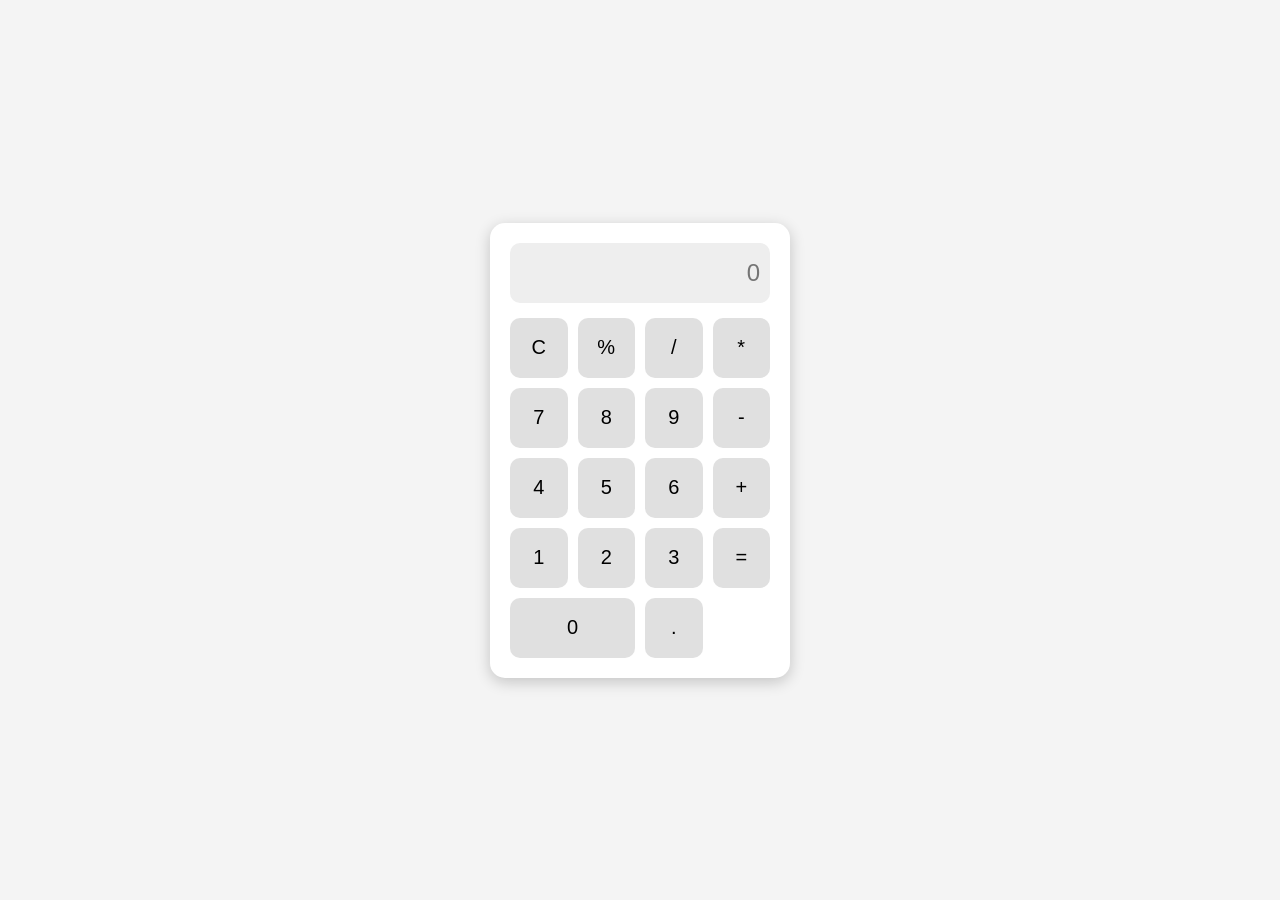
<file: index.html>
<!DOCTYPE html>
<html lang="en">
<head>
    <meta charset="UTF-8">
    <meta name="viewport" content="width=device-width, initial-scale=1.0">
    <title>Basic Calculator</title>
    <link rel="stylesheet" href="style.css">
</head>
<body>

    <div class="calculator">
        <input type="text" placeholder="0" readonly>

        <div class="buttons">
            <button>C</button>
            <button>%</button>
            <button>/</button>
            <button>*</button>

            <button>7</button>
            <button>8</button>
            <button>9</button>
            <button>-</button>

            <button>4</button>
            <button>5</button>
            <button>6</button>
            <button>+</button>

            <button>1</button>
            <button>2</button>
            <button>3</button>
            <button>=</button>

            <button class="zero">0</button>
            <button>.</button>
        </div>
    </div>

</body>
</html>
</file>
<file: style.css>
*{
    margin:0;
    padding:0;
    box-sizing:border-box;
    font-family:Arial, sans-serif;
}

body{
    display:flex;
    justify-content:center;
    align-items:center;
    height:100vh;
    background:#f4f4f4;
}

.calculator{
    background:white;
    padding:20px;
    border-radius:15px;
    box-shadow:0 4px 15px rgba(0,0,0,0.2);
    width:300px;
}

input{
    width:100%;
    height:60px;
    border:none;
    outline:none;
    text-align:right;
    font-size:24px;
    padding:10px;
    background:#eee;
    border-radius:10px;
    margin-bottom:15px;
}

.buttons{
    display:grid;
    grid-template-columns:repeat(4,1fr);
    gap:10px;
}

button{
    height:60px;
    border:none;
    border-radius:10px;
    font-size:20px;
    cursor:pointer;
    background:#e0e0e0;
    transition:0.3s;
}

button:hover{
    transform:scale(1.05);
    background:#d1d1d1;
}

.zero{
    grid-column:span 2;
}
</file>
